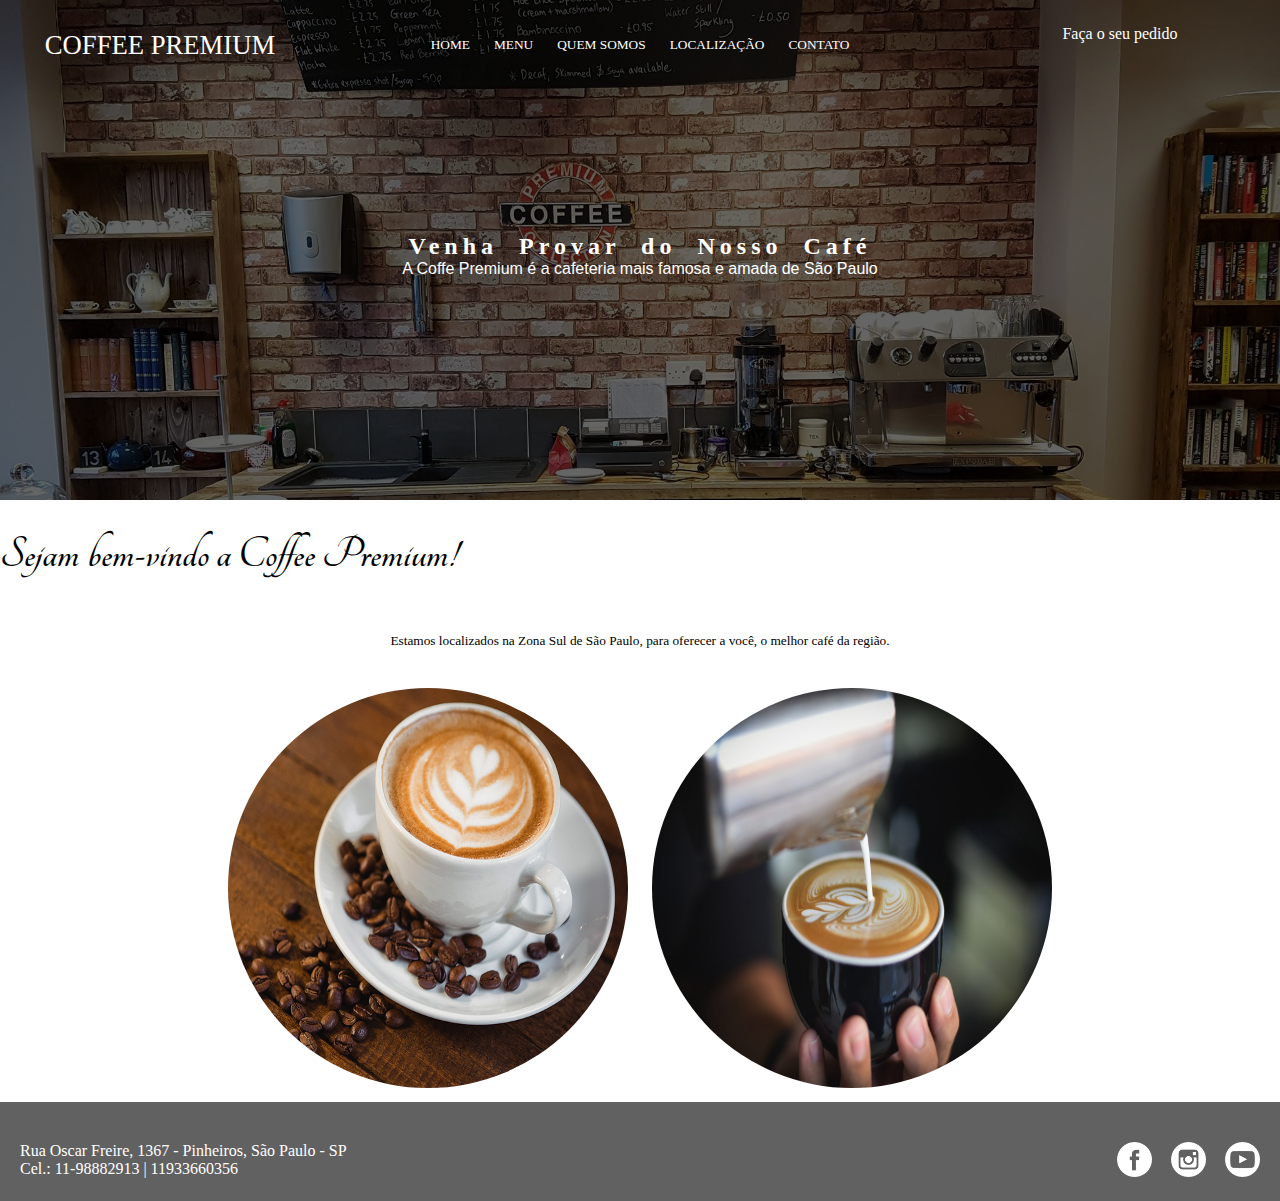
<file: index.html>
<!DOCTYPE html>
<html lang="pt-BR">
<head>
    <meta charset="UTF-8">
    <meta http-equiv="X-UA-Compatible" content="IE=edge">
    <meta name="viewport" content="width=device-width, initial-scale=1.0">
    <title>Coffee Premium</title>

    <link rel="stylesheet" href="css/styles.css">
    <link rel="preconnect" href="https://fonts.googleapis.com">
    <link rel="preconnect" href="https://fonts.gstatic.com" crossorigin>
    <link href="https://fonts.googleapis.com/css2?family=Cormorant+Garamond:wght@300;400&family=Inria+Serif:wght@300&family=Sevillana&family=Tangerine&display=swap" rel="stylesheet">


</head>
<body>
    <header>
        <div id="cabecalho">
            <a href="#" class="abrirmenu"onclick="abrir();">&equiv;</a>
            
         <div id="superior">

            <h1>Coffee Premium</h1>
            <nav>

                <a href="#"class="fecharmenu" onclick="fechar();">&times;</a>

                <ul>
                    <li><a href="index.html">Home</a></li>
                    <li><a href="menu.html">Menu</a></li>
                    <li><a href="quemsomos.html">Quem Somos</a></li>
                    <li><a href="localizacao.html">Localização</a></li>
                    <li><a href="contato.html">Contato</a></li>
                </ul>
            </nav>
            <div id="whatsapp">
                <a href="https://wa.me/5511933660456">Faça o seu pedido</a>
            </div>
        </div>
            <h2>Venha Provar do Nosso Café</h2>
            <p>A Coffe Premium é a cafeteria mais famosa e amada de São Paulo</p>
        </div>
    </header>


    <main>
        <h2>Sejam bem-vindo a Coffee Premium!</h2> <br>
        <p><span>Estamos localizados na Zona Sul de São Paulo, para oferecer a você, o melhor café da região.</span></p>
        

        <div id="imghome">
            <img src="img/cafe2.jpg" alt="Uma Chícara de Café">
            <img src="img/cafe7.jpeg" alt="Art Café">
        
        </div>

    </main>


    <footer>
        <div id="endereco">
            <p>Rua Oscar Freire, 1367 - Pinheiros, São Paulo - SP</p>
            <p>Cel.: 11-98882913 | 11933660356</p>
        </div>
        
        <div id="redes">
            <nav>
                <ul>
                    <li><a href="https://www.facebook.com" target="_blank"><img src="img/facebook.png" alt="facebook"></a></li>
                    <li><a href="https://www.instagram.com" target="_blank"><img src="img/instagram.png" alt="instagram"></a></li>
                    <li><a href="https://www.youtube.com" target="_blank"><img src="img/youtube.png" alt="twitter"></a></li>
                </ul>
            </nav>
        </div>

    </footer>

    <script>
        function abrir(){
            document.getElementsByTagName("nav")[0].style.left="0px";
        }

        function fechar(){
            document.getElementsByTagName("nav")[0].style.left="-210px";
        }
    </script>

</body>
</html>
</file>
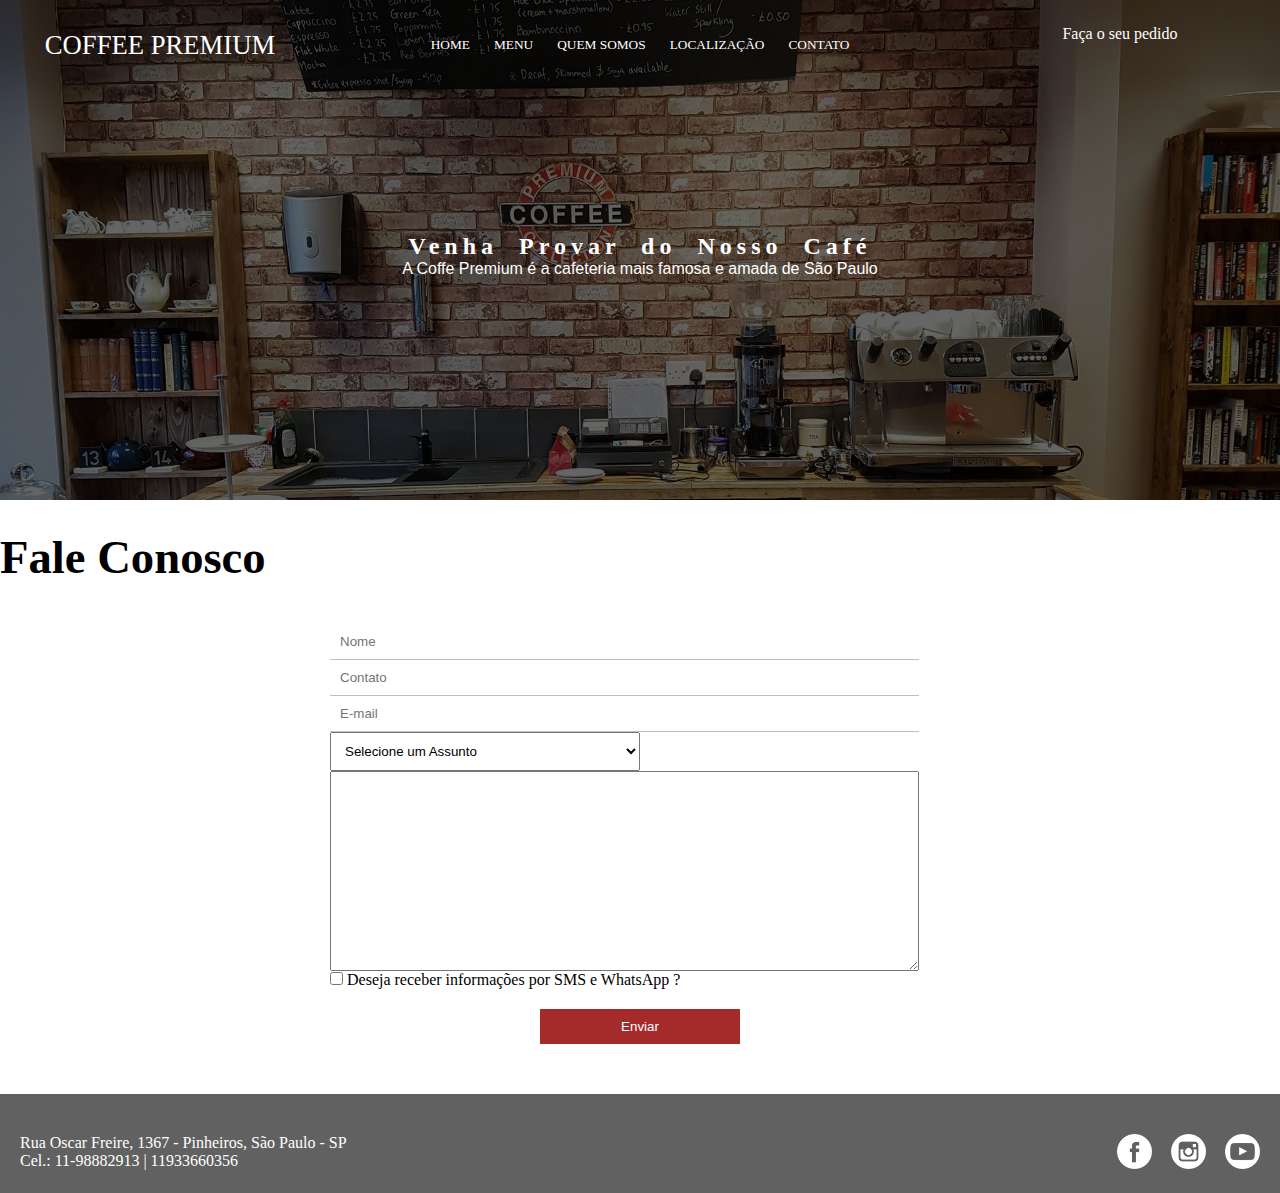
<file: contato.html>
<!DOCTYPE html>
<html lang="pt-BR">
<head>
    <meta charset="UTF-8">
    <meta http-equiv="X-UA-Compatible" content="IE=edge">
    <meta name="viewport" content="width=device-width, initial-scale=1.0">
    <title>Coffee Premium</title>
    <link rel="stylesheet" href="css/styles.css">
</head>
<body>
    <header>
        <div id="cabecalho">

         <div id="superior">

            <h1>Coffee Premium</h1>
            <nav>
                <ul>
                    <li><a href="index.html">Home</a></li>
                    <li><a href="menu.html">Menu</a></li>
                    <li><a href="quemsomos.html">Quem Somos</a></li>
                    <li><a href="localizacao.html">Localização</a></li>
                    <li><a href="contato.html">Contato</a></li>
                </ul>
            </nav>
            <div id="whatsapp">
                <a href="https://wa.me/5511933660456">Faça o seu pedido</a>
            </div>
        </div>
            <h2>Venha Provar do Nosso Café</h2>
            <p>A Coffe Premium é a cafeteria mais famosa e amada de São Paulo</p>
        </div>
    </header>

<!-- Formulário para Descrição do Contato -->
    <main>
        <h2>Fale Conosco</h2>
        <form>

            <input type="text" placeholder="Nome" required maxlength="50">
            <input type="tel" placeholder="Contato">
            <input type="email" placeholder="E-mail" required >
            <select>
                <option value="Selecione">Selecione um Assunto </option>
                <option value="Sugestão">Sugestões</option>
                <option value="Reclamação">Reclamações</option>
                <option value="Elogio">Elogios</option>
                <option value="Dúvida">Dúvidas</option>
                <option value="Solicitação">Solicitações</option>
            </select>
            <textarea></textarea>
            
            <span>
                <input type="checkbox"> Deseja receber informações por SMS e WhatsApp ?
                
            </span>

            <input type="submit" value="Enviar">



        </form>
    </main>
<!-- Fim Formulário -->

    <footer>
        <div id="endereco">
            <p>Rua Oscar Freire, 1367 - Pinheiros, São Paulo - SP</p>
            <p>Cel.: 11-98882913 | 11933660356</p>
        </div>
        
        <div id="redes">
            <nav>
                <ul>
                    <li><a href="https://www.facebook.com" target="_blank"><img src="img/facebook.png" alt="facebook"></a></li>
                    <li><a href="https://www.instagram.com" target="_blank"><img src="img/instagram.png" alt="instagram"></a></li>
                    <li><a href="https://www.youtube.com" target="_blank"><img src="img/youtube.png" alt="twitter"></a></li>
                </ul>
            </nav>
        </div>

    </footer>

</body>
</html>
</file>
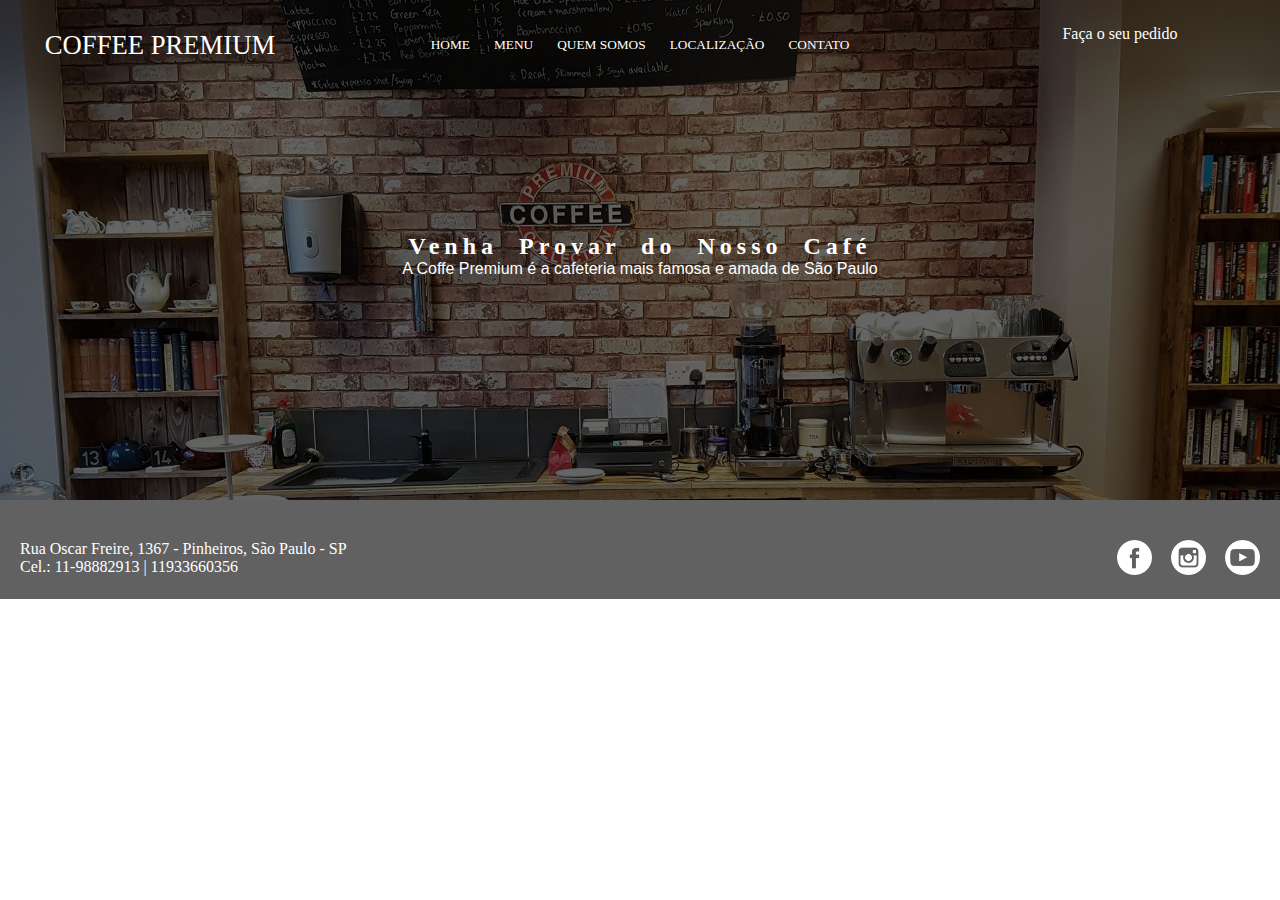
<file: layout.html>
<!DOCTYPE html>
<html lang="pt-BR">
<head>
    <meta charset="UTF-8">
    <meta http-equiv="X-UA-Compatible" content="IE=edge">
    <meta name="viewport" content="width=device-width, initial-scale=1.0">
    <title>Coffee Premium</title>
    <link rel="stylesheet" href="css/styles.css">
</head>
<body>
    <header>
        <div id="cabecalho">

         <div id="superior">

            <h1>Coffee Premium</h1>
            <nav>
                <ul>
                    <li><a href="index.html">Home</a></li>
                    <li><a href="menu.html">Menu</a></li>
                    <li><a href="quemsomos.html">Quem Somos</a></li>
                    <li><a href="localizacao.html">Localização</a></li>
                    <li><a href="contato.html">Contato</a></li>
                </ul>
            </nav>
            <div id="whatsapp">
                <a href="https://wa.me/5511933660456">Faça o seu pedido</a>
            </div>
        </div>
            <h2>Venha Provar do Nosso Café</h2>
            <p>A Coffe Premium é a cafeteria mais famosa e amada de São Paulo</p>
        </div>
    </header>


    <main></main>


    <footer>
        <div id="endereco">
            <p>Rua Oscar Freire, 1367 - Pinheiros, São Paulo - SP</p>
            <p>Cel.: 11-98882913 | 11933660356</p>
        </div>
        
        <div id="redes">
            <nav>
                <ul>
                    <li><a href="https://www.facebook.com" target="_blank"><img src="img/facebook.png" alt="facebook"></a></li>
                    <li><a href="https://www.instagram.com" target="_blank"><img src="img/instagram.png" alt="instagram"></a></li>
                    <li><a href="https://www.youtube.com" target="_blank"><img src="img/youtube.png" alt="twitter"></a></li>
                </ul>
            </nav>
        </div>

    </footer>

</body>
</html>
</file>
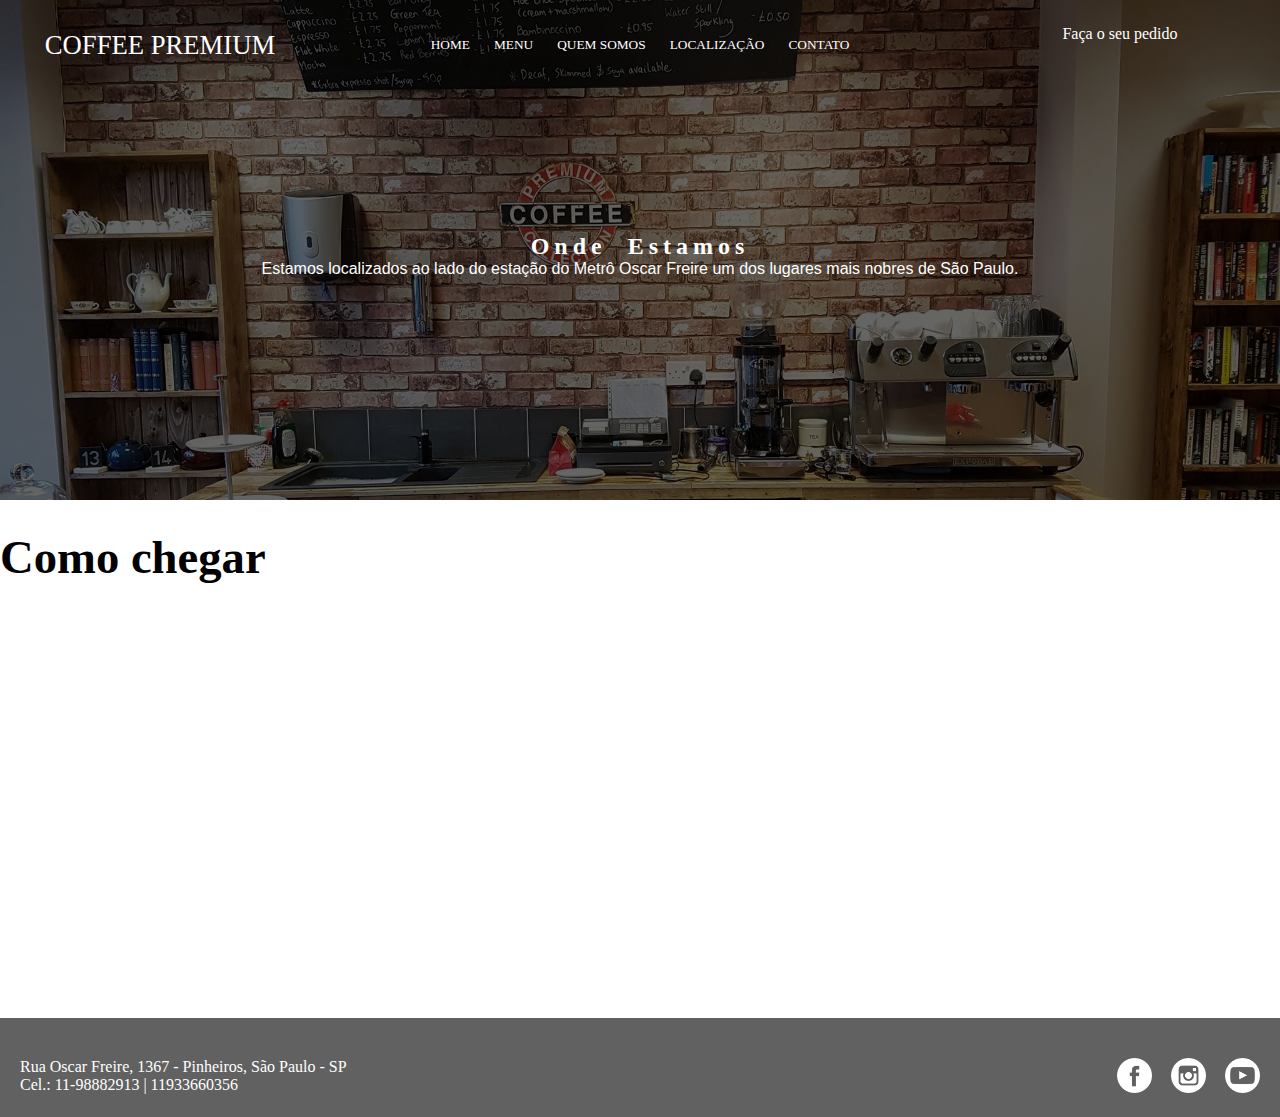
<file: localizacao.html>
<!DOCTYPE html>
<html lang="pt-BR">
<head>
    <meta charset="UTF-8">
    <meta http-equiv="X-UA-Compatible" content="IE=edge">
    <meta name="viewport" content="width=device-width, initial-scale=1.0">
    <title>Coffee Premium</title>
    <link rel="stylesheet" href="css/styles.css">
</head>
<body>
    <header>
        <div id="cabecalho">

         <div id="superior">

            <h1>Coffee Premium</h1>
            <nav>
                <ul>
                    <li><a href="index.html">Home</a></li>
                    <li><a href="menu.html">Menu</a></li>
                    <li><a href="quemsomos.html">Quem Somos</a></li>
                    <li><a href="localizacao.html">Localização</a></li>
                    <li><a href="contato.html">Contato</a></li>
                </ul>
            </nav>
            <div id="whatsapp">
                <a href="https://wa.me/5511933660456">Faça o seu pedido</a>
            </div>
        </div>
            <h2>Onde Estamos</h2>
            <p> Estamos localizados ao lado do estação do Metrô Oscar Freire um dos lugares mais nobres de São Paulo.</p>
        </div>
    </header>

<!-- Inclusão do Mapa do Google -->
    <main>

        <h2>Como chegar</h2>
        <div id="mapa">
            <iframe src="https://www.google.com/maps/embed?pb=!3m2!1spt-BR!2sbr!4v1678991734769!5m2!1spt-BR!2sbr!6m8!1m7!1s4S-A7oEOzY_OdmBuC9RG6Q!2m2!1d-23.55997915893618!2d-46.67228347452584!3f210.74759415628893!4f-1.4948137334851168!5f0.7820865974627469" width="0" height="0" style="border:0;" allowfullscreen="" loading="lazy" referrerpolicy="no-referrer-when-downgrade"></iframe>
        </div>

    </main>
<!-- Fim de Inclusão -->

    <footer>
        <div id="endereco">
            <p>Rua Oscar Freire, 1367 - Pinheiros, São Paulo - SP</p>
            <p>Cel.: 11-98882913 | 11933660356</p>
        </div>
        
        <div id="redes">
            <nav>
                <ul>
                    <li><a href="https://www.facebook.com" target="_blank"><img src="img/facebook.png" alt="facebook"></a></li>
                    <li><a href="https://www.instagram.com" target="_blank"><img src="img/instagram.png" alt="instagram"></a></li>
                    <li><a href="https://www.youtube.com" target="_blank"><img src="img/youtube.png" alt="twitter"></a></li>
                </ul>
            </nav>
        </div>

    </footer>

</body>
</html>
</file>
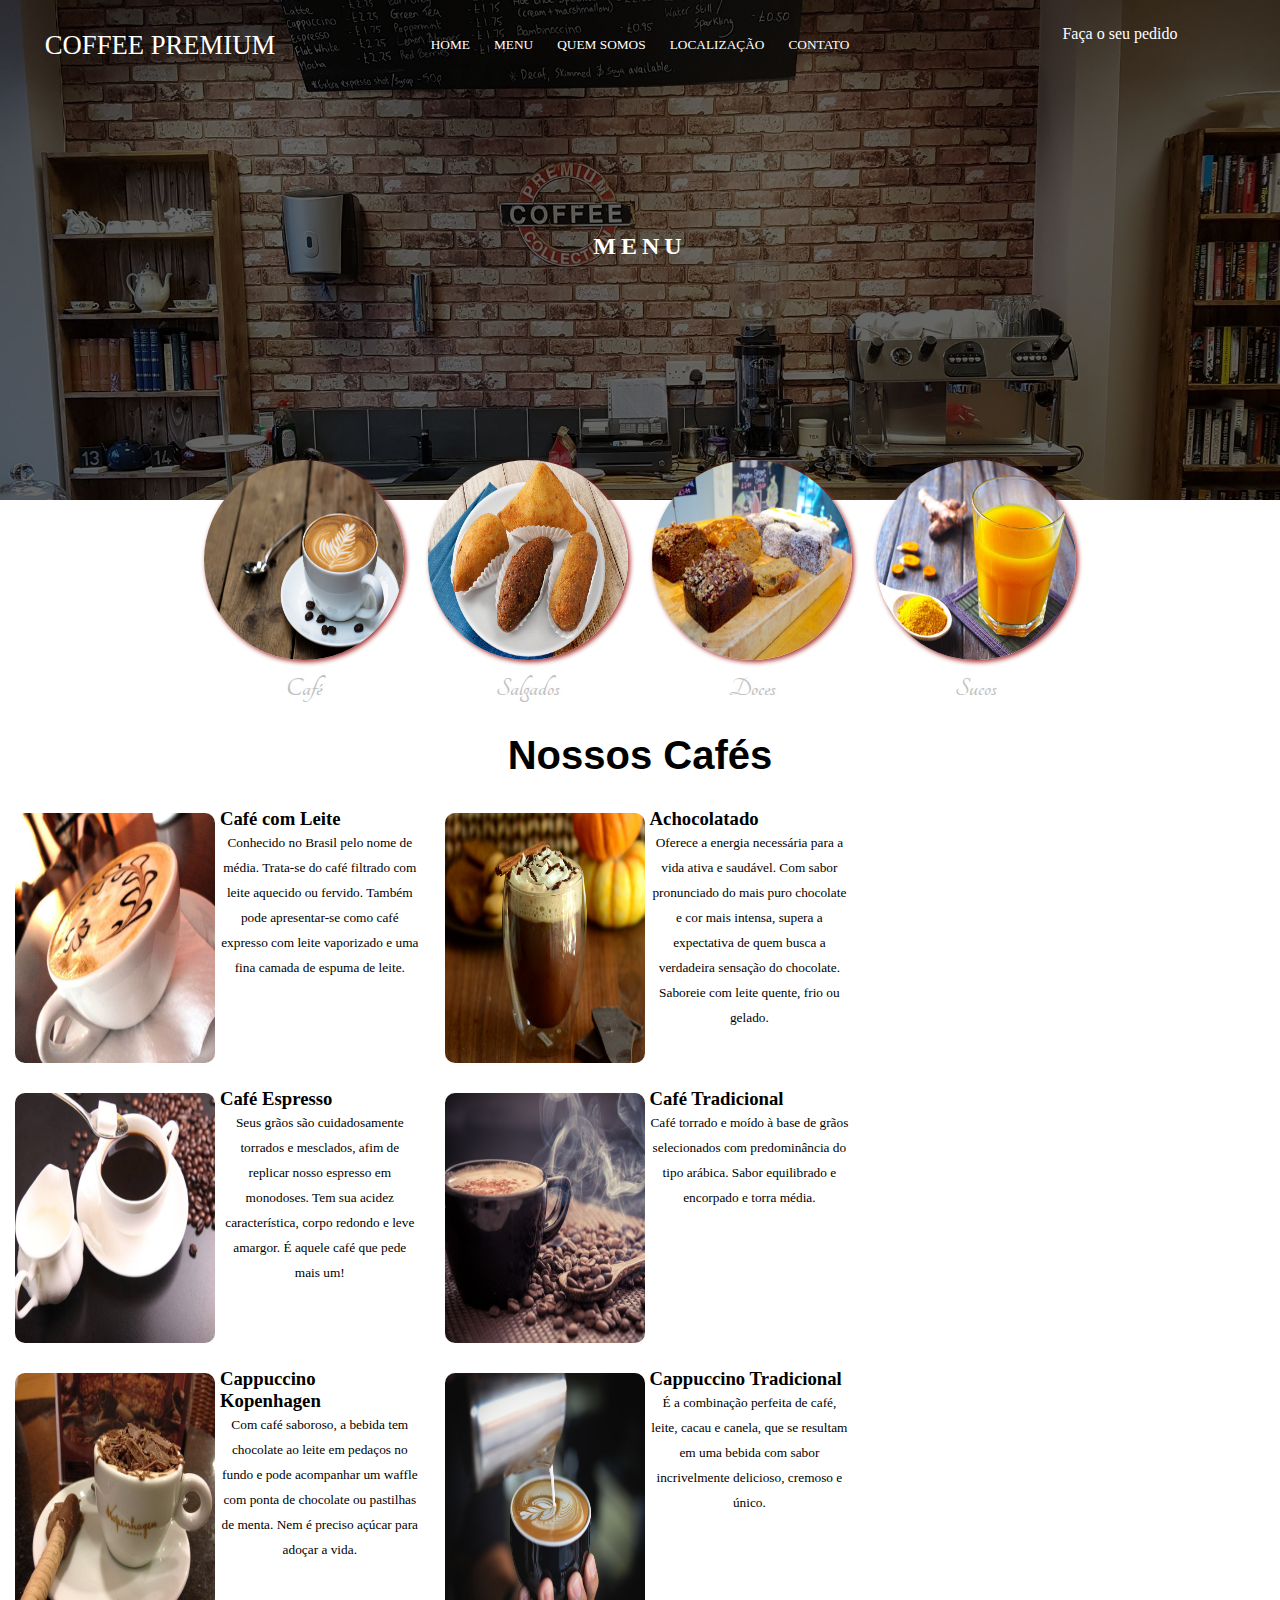
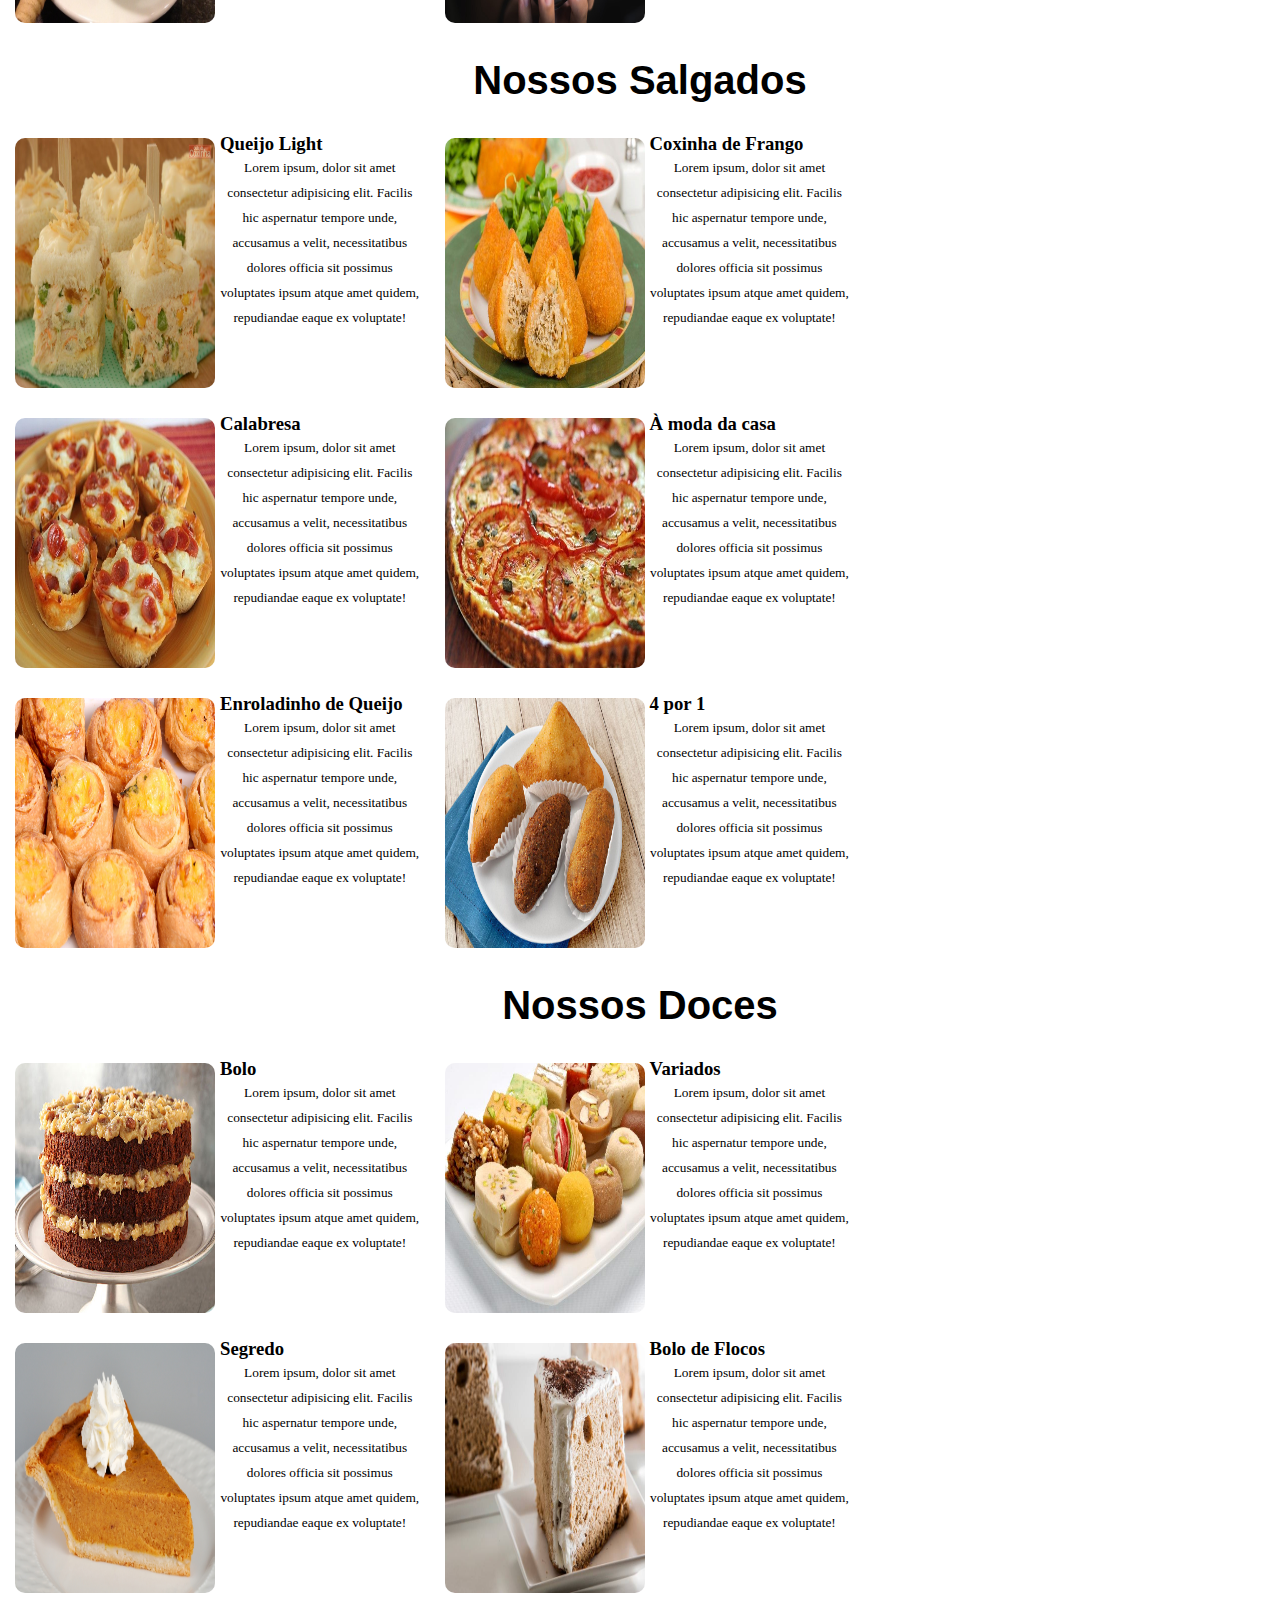
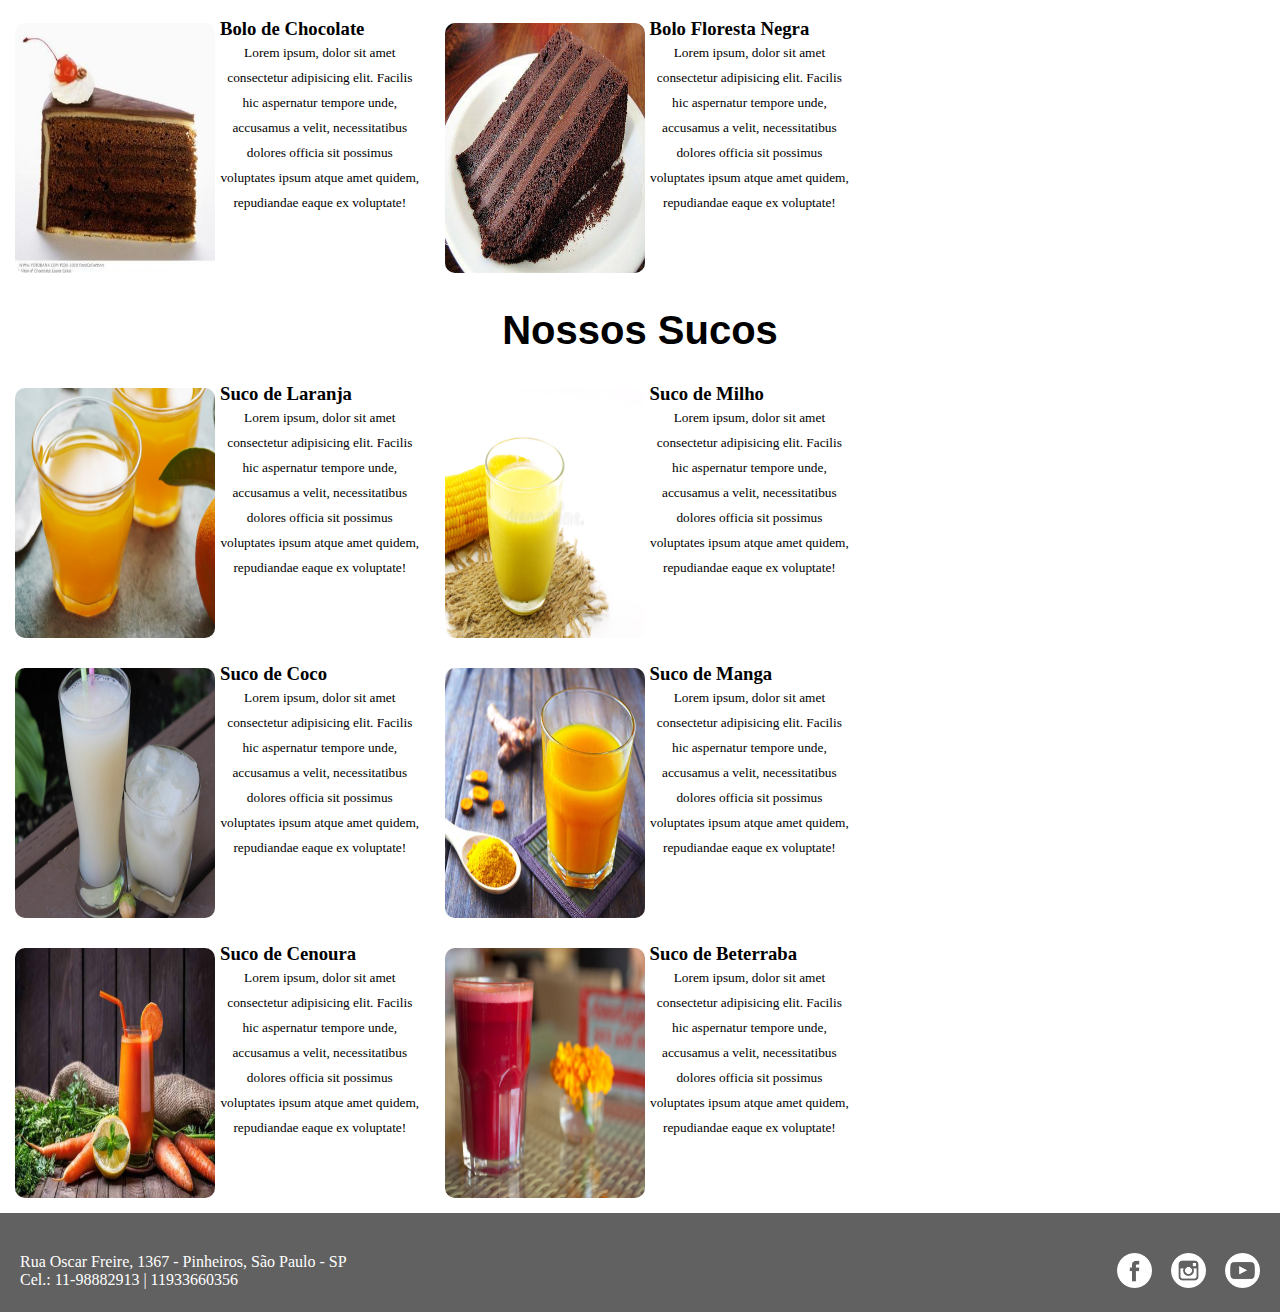
<file: menu.html>
<!DOCTYPE html>
<html lang="pt-BR">
<head>
    <meta charset="UTF-8">
    <meta http-equiv="X-UA-Compatible" content="IE=edge">
    <meta name="viewport" content="width=device-width, initial-scale=1.0">
    <title>Coffee Premium</title>
    <link rel="stylesheet" href="css/styles.css">

        <style>
        #cabecalho h2{
            padding-top: 300px;
        }
        </style>

<link rel="stylesheet" href="css/styles.css">
<link rel="preconnect" href="https://fonts.googleapis.com">
<link rel="preconnect" href="https://fonts.gstatic.com" crossorigin>
<link href="https://fonts.googleapis.com/css2?family=Cormorant+Garamond:wght@300;400&family=Inria+Serif:wght@300&family=Sevillana&family=Tangerine&display=swap" rel="stylesheet">

</head>
<body>
    <header>
        <div id="cabecalho">

         <div id="superior">

            <h1>Coffee Premium</h1>
            <nav>
                <ul>
                    <li><a href="index.html">Home</a></li>
                    <li><a href="menu.html">Menu</a></li>
                    <li><a href="quemsomos.html">Quem Somos</a></li>
                    <li><a href="localizacao.html">Localização</a></li>
                    <li><a href="contato.html">Contato</a></li>
                </ul>
            </nav>
            <div id="whatsapp">
                <a href="https://wa.me/5511933660456">Faça o seu pedido</a>
            </div>
        </div>
            <h2>MENU</h2>
            
            
        </div>
    </header>


    <main>
        <!-- ==============Inicio das categorias =================== -->

        <div id="categoria">

            <div id="cafe">
                <img src="img/cafe1.jpg" alt="Categoria Café">
                <a href="#coffee">
                    <h3>Café</h3>
                </a>

            </div>


            <div id="salgado">
                <img src="img/salgado10.jpg" alt="Categoria Salgados">
                <a href="#sal">
                    <h3>Salgados</h3>
                </a>
            </div>


            <div id="doces">
                <img src="img/bolos1.jpg" alt="Categoria Doces">
                <a href="#doc">
                    <h3>Doces</h3>
                </a>        
            </div>

            <div id="sucos">
                <img src="img/suco7.jpg" alt="Categoria Sucos">
                <a href="#suc">
                    <h3>Sucos</h3>
                </a>
            </div>
        
            

        </div>
        <!-- ==============Fim das categorias =================== -->

        <!-- INICIO DAS SEÇÕES DO CAFÉ -->

            <h4 id="coffee">Nossos Cafés</h4>
            <section>
                <div id="item1">
                    <img src="img/cafe7.jpg" alt="Café com Leite">
                    <div>
                        <h3>Café com Leite</h3>
                        <p>Conhecido no Brasil pelo nome de média. Trata-se do café filtrado com leite aquecido ou fervido. Também pode apresentar-se como café expresso com leite vaporizado e uma fina camada de espuma de leite.</p>
                    </div>
                </div>

                <!-- item1 -->

                <div id="item2">
                    <img src="img/bebida2.jpg" alt="Achocolatado">
                    <div>
                        <h3>Achocolatado</h3>
                        <p>Oferece a energia necessária para a vida ativa e saudável. Com sabor pronunciado do mais puro chocolate e cor mais intensa, supera a expectativa de quem busca a verdadeira sensação do chocolate. Saboreie com leite quente, frio ou gelado.</p>
                    </div>
                </div>

                <!-- item2 -->

                <div id="item3">
                    <img src="img/cafe4.jpg" alt="Café Espresso">
                    <div>
                        <h3>Café Espresso</h3>
                        <p>Seus grãos são cuidadosamente torrados e mesclados, afim de replicar nosso espresso em monodoses. Tem sua acidez característica, corpo redondo e leve amargor. É aquele café que pede mais um!</p>
                    </div>
                </div>

                <!-- item3 -->

                <div id="item4">
                    <img src="img/cafe5.jpg" alt="Café Moído">
                    <div>
                        <h3>Café Tradicional</h3>
                        <p>Café torrado e moído à base de grãos selecionados com predominância do tipo arábica. Sabor equilibrado e encorpado e torra média.</p>
                    </div>
                </div>

                <!-- item4 -->

                <div id="item5">
                    <img src="img/cafe6.jpg" alt="Cappuccino Kopenhagen">
                    <div>
                        <h3>Cappuccino Kopenhagen</h3>
                        <p>Com café saboroso, a bebida tem chocolate ao leite em pedaços no fundo e pode acompanhar um waffle com ponta de chocolate ou pastilhas de menta. Nem é preciso açúcar para adoçar a vida.</p>
                    </div>
                </div>

                <!-- item5 -->

                <div id="item6">
                    <img src="img/cafe7.jpeg" alt="Cappuccino Tradicional">
                    <div>
                        <h3>Cappuccino Tradicional</h3>
                        <p>É a combinação perfeita de café, leite, cacau e canela, que se resultam em uma bebida com sabor incrivelmente delicioso, cremoso e único.</p>
                    </div>
                </div>
                <!-- item6 -->
                                

            </section>

        <!-- FIM DAS SEÇÕES DO CAFÉ -->


        <!-- INICIO DAS SEÇÕES DOS SALGADOS -->

        <h4 id="sal">Nossos Salgados</h4>
        <section>
            <div id="item1">
                <img src="img/salgado6.jpg" alt="Queijo Light">
                <div>
                    <h3>Queijo Light</h3>
                    <p>Lorem ipsum, dolor sit amet consectetur adipisicing elit. Facilis hic aspernatur tempore unde, accusamus a velit, necessitatibus dolores officia sit possimus voluptates ipsum atque amet quidem, repudiandae eaque ex voluptate!</p>
                </div>
            </div>

            <!-- item1 -->

            <div id="item2">
                <img src="img/salgado3.jpg" alt="Coxinha de Frango">
                <div>
                    <h3>Coxinha de Frango</h3>
                    <p>Lorem ipsum, dolor sit amet consectetur adipisicing elit. Facilis hic aspernatur tempore unde, accusamus a velit, necessitatibus dolores officia sit possimus voluptates ipsum atque amet quidem, repudiandae eaque ex voluptate!</p>
                </div>
            </div>

            <!-- item2 -->

            <div id="item3">
                <img src="img/salgado4.jpg" alt="Calabresa">
                <div>
                    <h3>Calabresa</h3>
                    <p>Lorem ipsum, dolor sit amet consectetur adipisicing elit. Facilis hic aspernatur tempore unde, accusamus a velit, necessitatibus dolores officia sit possimus voluptates ipsum atque amet quidem, repudiandae eaque ex voluptate!</p>
                </div>
            </div>

            <!-- item3 -->

            <div id="item4">
                <img src="img/salgado5.jpg" alt="À moda da casa">
                <div>
                    <h3>À moda da casa</h3>
                    <p>Lorem ipsum, dolor sit amet consectetur adipisicing elit. Facilis hic aspernatur tempore unde, accusamus a velit, necessitatibus dolores officia sit possimus voluptates ipsum atque amet quidem, repudiandae eaque ex voluptate!</p>
                </div>
            </div>

            <!-- item4 -->

            <div id="item5">
                <img src="img/salgado9.jpeg" alt="Enroladinho de Queijo">
                <div>
                    <h3>Enroladinho de Queijo</h3>
                    <p>Lorem ipsum, dolor sit amet consectetur adipisicing elit. Facilis hic aspernatur tempore unde, accusamus a velit, necessitatibus dolores officia sit possimus voluptates ipsum atque amet quidem, repudiandae eaque ex voluptate!</p>
                </div>
            </div>

            <!-- item5 -->

            <div id="item6">
                <img src="img/salgado10.jpg" alt="4 por 1">
                <div>
                    <h3>4 por 1</h3>
                    <p>Lorem ipsum, dolor sit amet consectetur adipisicing elit. Facilis hic aspernatur tempore unde, accusamus a velit, necessitatibus dolores officia sit possimus voluptates ipsum atque amet quidem, repudiandae eaque ex voluptate!</p>
                </div>
            </div>
            <!-- item6 -->
                            

        </section>

    <!-- FIM DAS SEÇÕES DOS SALGADOS -->

    <!-- INICIO DAS SEÇÕES DOS DOCES -->

    <h4 id="doc">Nossos Doces</h4>
    <section>
        <div id="item1">
            <img src="img/doce1.jpg" alt="Bolo">
            <div>
                <h3>Bolo</h3>
                <p>Lorem ipsum, dolor sit amet consectetur adipisicing elit. Facilis hic aspernatur tempore unde, accusamus a velit, necessitatibus dolores officia sit possimus voluptates ipsum atque amet quidem, repudiandae eaque ex voluptate!</p>
            </div>
        </div>

        <!-- item1 -->

        <div id="item2">
            <img src="img/doce2.jpg" alt="Variados">
            <div>
                <h3>Variados</h3>
                <p>Lorem ipsum, dolor sit amet consectetur adipisicing elit. Facilis hic aspernatur tempore unde, accusamus a velit, necessitatibus dolores officia sit possimus voluptates ipsum atque amet quidem, repudiandae eaque ex voluptate!</p>
            </div>
        </div>

        <!-- item2 -->

        <div id="item3">
            <img src="img/doce4.jpg" alt="Segredo">
            <div>
                <h3>Segredo</h3>
                <p>Lorem ipsum, dolor sit amet consectetur adipisicing elit. Facilis hic aspernatur tempore unde, accusamus a velit, necessitatibus dolores officia sit possimus voluptates ipsum atque amet quidem, repudiandae eaque ex voluptate!</p>
            </div>
        </div>

        <!-- item3 -->

        <div id="item4">
            <img src="img/doce6.jpg" alt="Bolo de Flocos">
            <div>
                <h3>Bolo de Flocos</h3>
                <p>Lorem ipsum, dolor sit amet consectetur adipisicing elit. Facilis hic aspernatur tempore unde, accusamus a velit, necessitatibus dolores officia sit possimus voluptates ipsum atque amet quidem, repudiandae eaque ex voluptate!</p>
            </div>
        </div>

        <!-- item4 -->

        <div id="item5">
            <img src="img/bolo13.jpeg" alt="Bolo de Chocolate">
            <div>
                <h3>Bolo de Chocolate</h3>
                <p>Lorem ipsum, dolor sit amet consectetur adipisicing elit. Facilis hic aspernatur tempore unde, accusamus a velit, necessitatibus dolores officia sit possimus voluptates ipsum atque amet quidem, repudiandae eaque ex voluptate!</p>
            </div>
        </div>

        <!-- item5 -->

        <div id="item6">
            <img src="img/bolo7.png" alt="Bolo Floresta Negra">
            <div>
                <h3>Bolo Floresta Negra</h3>
                <p>Lorem ipsum, dolor sit amet consectetur adipisicing elit. Facilis hic aspernatur tempore unde, accusamus a velit, necessitatibus dolores officia sit possimus voluptates ipsum atque amet quidem, repudiandae eaque ex voluptate!</p>
            </div>
        </div>
        <!-- item6 -->
                        

    </section>

<!-- FIM DAS SEÇÕES DOS DOCES -->

 <!-- INICIO DAS SEÇÕES DOS SUCOS -->

 <h4 id="suc">Nossos Sucos</h4>
 <section>
     <div id="item1">
         <img src="img/suco1.jpg" alt="Suco de Laranja">
         <div>
             <h3>Suco de Laranja</h3>
             <p>Lorem ipsum, dolor sit amet consectetur adipisicing elit. Facilis hic aspernatur tempore unde, accusamus a velit, necessitatibus dolores officia sit possimus voluptates ipsum atque amet quidem, repudiandae eaque ex voluptate!</p>
         </div>
     </div>

     <!-- item1 -->

     <div id="item2">
         <img src="img/suco2.jpg" alt="Suco de Milho">
         <div>
             <h3>Suco de Milho</h3>
             <p>Lorem ipsum, dolor sit amet consectetur adipisicing elit. Facilis hic aspernatur tempore unde, accusamus a velit, necessitatibus dolores officia sit possimus voluptates ipsum atque amet quidem, repudiandae eaque ex voluptate!</p>
         </div>
     </div>

     <!-- item2 -->

     <div id="item3">
         <img src="img/suco8.jpg" alt="Suco de Coco">
         <div>
             <h3>Suco de Coco</h3>
             <p>Lorem ipsum, dolor sit amet consectetur adipisicing elit. Facilis hic aspernatur tempore unde, accusamus a velit, necessitatibus dolores officia sit possimus voluptates ipsum atque amet quidem, repudiandae eaque ex voluptate!</p>
         </div>
     </div>

     <!-- item3 -->

     <div id="item4">
         <img src="img/suco7.jpg" alt="Suco de Manga">
         <div>
             <h3>Suco de Manga</h3>
             <p>Lorem ipsum, dolor sit amet consectetur adipisicing elit. Facilis hic aspernatur tempore unde, accusamus a velit, necessitatibus dolores officia sit possimus voluptates ipsum atque amet quidem, repudiandae eaque ex voluptate!</p>
         </div>
     </div>

     <!-- item4 -->

     <div id="item5">
         <img src="img/suco5.jpg" alt="Suco de Cenoura">
         <div>
             <h3>Suco de Cenoura</h3>
             <p>Lorem ipsum, dolor sit amet consectetur adipisicing elit. Facilis hic aspernatur tempore unde, accusamus a velit, necessitatibus dolores officia sit possimus voluptates ipsum atque amet quidem, repudiandae eaque ex voluptate!</p>
         </div>
     </div>

     <!-- item5 -->

     <div id="item6">
         <img src="img/suco6.jpg" alt="Suco de Beterraba">
         <div>
             <h3>Suco de Beterraba</h3>
             <p>Lorem ipsum, dolor sit amet consectetur adipisicing elit. Facilis hic aspernatur tempore unde, accusamus a velit, necessitatibus dolores officia sit possimus voluptates ipsum atque amet quidem, repudiandae eaque ex voluptate!</p>
         </div>
     </div>
     <!-- item6 -->
                     

 </section>

<!-- FIM DAS SEÇÕES DOS SUCOS -->


    </main>


    <footer>
        <div id="endereco">
            <p>Rua Oscar Freire, 1367 - Pinheiros, São Paulo - SP</p>
            <p>Cel.: 11-98882913 | 11933660356</p>
        </div>
        
        <div id="redes">
            <nav>
                <ul>
                    <li><a href="https://www.facebook.com" target="_blank"><img src="img/facebook.png" alt="facebook"></a></li>
                    <li><a href="https://www.instagram.com" target="_blank"><img src="img/instagram.png" alt="instagram"></a></li>
                    <li><a href="https://www.youtube.com" target="_blank"><img src="img/youtube.png" alt="twitter"></a></li>
                </ul>
            </nav>
        </div>

    </footer>

</body>
</html>
</file>
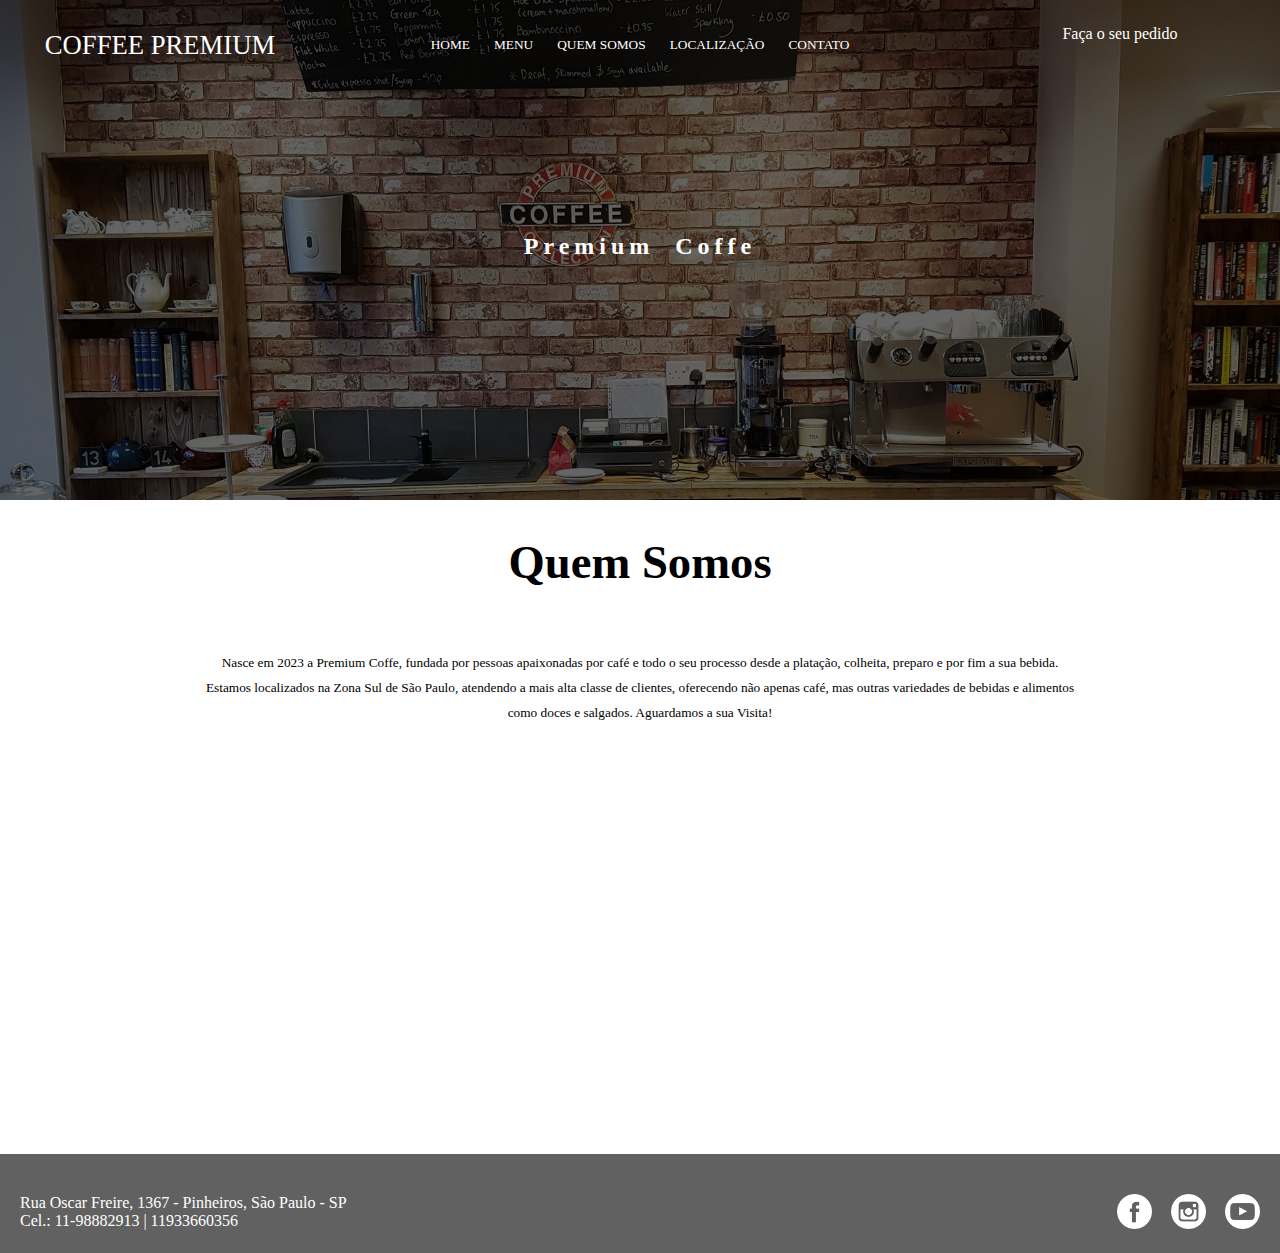
<file: quemsomos.html>
<!DOCTYPE html>
<html lang="pt-BR">
<head>
    <meta charset="UTF-8">
    <meta http-equiv="X-UA-Compatible" content="IE=edge">
    <meta name="viewport" content="width=device-width, initial-scale=1.0">
    <title>Coffee Premium</title>
    <link rel="stylesheet" href="css/styles.css">
    <!-- Alteração da Letra Quem somos -->
    <style>
     
    </style>

    <!-- Fim do Ajuste Letra quem somos -->
</head>
<body>
    <header>
        <div id="cabecalho">

         <div id="superior">

            <h1>Coffee Premium</h1>
            <nav>
                <ul>
                    <li><a href="index.html">Home</a></li>
                    <li><a href="menu.html">Menu</a></li>
                    <li><a href="quemsomos.html">Quem Somos</a></li>
                    <li><a href="localizacao.html">Localização</a></li>
                    <li><a href="contato.html">Contato</a></li>
                </ul>
            </nav>
            <div id="whatsapp">
                <a href="https://wa.me/5511933660456">Faça o seu pedido</a>
            </div>
        </div>
            <h2>Premium Coffe</h2>
            
        </div>
    </header>


    <main>

        <h2 id="quemsomos">Quem Somos</h2>
        <p><span>Nasce em 2023 a Premium Coffe, fundada por pessoas apaixonadas por café e todo o seu processo desde a platação, colheita, preparo e por fim a sua bebida. Estamos localizados na Zona Sul de São Paulo, atendendo a mais alta classe de clientes, oferecendo não apenas café, mas outras variedades de bebidas e alimentos como doces e salgados. Aguardamos a sua Visita!</span>
            <!-- <div id="imgquemsomos">
                <img src="img/clientes5.jpeg" alt="Serviços">
                <img src="img/clientes4.png" alt="Clientes">
            
            </div> -->

                <div id="video">
                    <iframe src="https://www.youtube.com/embed/mN6kwGSrqGw" title="YouTube video player" frameborder="0" allow="accelerometer; autoplay; clipboard-write; encrypted-media; gyroscope; picture-in-picture; web-share" allowfullscreen></iframe>
                </div>

    </main>

    <footer>
        <div id="endereco">
            <p>Rua Oscar Freire, 1367 - Pinheiros, São Paulo - SP</p>
            <p>Cel.: 11-98882913 | 11933660356</p>
        </div>
        
        <div id="redes">
            <nav>
                <ul>
                    <li><a href="https://www.facebook.com" target="_blank"><img src="img/facebook.png" alt="facebook"></a></li>
                    <li><a href="https://www.instagram.com" target="_blank"><img src="img/instagram.png" alt="instagram"></a></li>
                    <li><a href="https://www.youtube.com" target="_blank"><img src="img/youtube.png" alt="twitter"></a></li>
                </ul>
            </nav>
        </div>

    </footer>

</body>
</html>
</file>
<file: css/styles.css>
/*
* Prefixed by https://autoprefixer.github.io
* PostCSS: v8.4.14,
* Autoprefixer: v10.4.7
* Browsers: last 4 version
*/

/* fontes do google: font-family: 'Cormorant Garamond', serif;
font-family: 'Inria Serif', serif;
font-family: 'Sevillana', cursive;
font-family: 'Tangerine', cursive; */

/* 
Remover as margens internas e externas de todos os elementos(tags) html.
vamos usar o comando margin(externa) com valor 0 e o comando padding(interna) 
com o valor 0.
Utilizaremos o comando box-sizing com o valor border-box. Isso permite que 
as margens internas aplicadas ao elementos html não interfiram no tamanho 
da caixa em este elemento está.
*/
 
html{
   scroll-behavior: smooth;
}

*{
margin: 0;
padding:0;
-webkit-box-sizing: border-box;
        box-sizing: border-box;
}

.abrirmenu{
    text-decoration: none;
    background-color: black;
    padding: 10px;
    color: white;
    font-size: 20pt;
    border: 1px solid silver;
    display: none;
}

.fecharmenu{
    text-decoration: none;
    color: white;
    font-size: 20pt;
    padding: 5px;
    border-radius: 50%;
    background-color: red;
    display: none;
}


header{
/* Vamos aumentar a altura do header para 500px */
height: 500px;
/* usamos o comando background-image para 
adicionar uma imagem de fundo ao header.
Utilizamos o comando ../ para voltar um nível
 anterior e assim conseguir acessar a pasta 
 img que está fora da pasta css*/
background-image:url("../img/cafeteria.jpg");

/* ajustar o tamanho da foto para 100% de largura */
background-size: 100%;

/*  
Para realizar o deslocamento da imagem de fundo
utilizaremos comando background-position. Assim
você pode descolocar para cima ou para baixo no
eixo y e para direita ou esquerda no eixo x
*/
/* Este elemento faz  imagem subir na reponsividade */
background-position: 0 -100px;
}

#cabecalho{
/* 
Aplicar uma cor de fundo preto com um 
efeito de transparência. O comando será
background-color com o valor rgba, onde "a"
do comando rgb é o efeito de transparência 
que varia entre 0 e 1, onde 0(zero) é 
totalmente transparente e 1 totalmente visível
 */
 background-color:rgba(0,0,0,0.6);
 height:500px;
 color:#fff;
}


#superior{
/*
O comando display permite dispor os elementos de algumas maneiras, uma deles
flex(flexivel). Isso permite que o conteudo deste elemento fique flexivel.
*/
display: -webkit-box;
display: -ms-flexbox;
display: flex;
/*
Para este exemplo foi aplicado uma estrutura flexivel em linha. Portanto o
comando flex-direction recebeu o valor row(linha)
*/
-webkit-box-orient: horizontal;
-webkit-box-direction: normal;
    -ms-flex-direction: row;
        flex-direction: row;
/*
O comando flex-wrap realiza uma quebra de linha
*/
-ms-flex-wrap: wrap;
    flex-wrap: wrap;

}

h1{
-webkit-box-flex:1;
    -ms-flex:1;
        flex:1;

text-align: center;/*alinhar o título ao centro*/
padding-top:30px;/* baixar o título em 30px*/
font-family: "cursive";
font-size:20pt;
font-weight: lighter;
text-transform: uppercase;

}
#superior nav{
-webkit-box-flex:2;
    -ms-flex:2;
        flex:2;

text-align: center;
padding-top: 25px ;
}

/*
Vamos retirar o marcador da lista ul. Esta lista está na parte
superior da página, dentro do id superior. O caminho que iremos 
fazer será: #superior nav ul
*/
#superior nav ul{
/*Usaremos o comando list-style como none(nenhum) para
retirar o marcador*/
list-style: none;
}
/*
Para dispor(display) os itens do menu em linha, utilizaremos o 
comando disply com o valor inline-block
*/
#superior nav ul li{
display: inline-block;
padding: 10px 10px;
-webkit-transition: ease 0.5s;
-o-transition: ease 0.5s;
transition: ease 0.5s;
}

/*
Foi aplicado ao item li um atributo hover, que é atividado 
quando o usuário passa o ponteiro do mouse sobre o item li. Aplicamos 
um efeito de cor de fundo, isso permite que ao passar o mouse sobre
o link o fundo fique com uma cor diferente.
*/
#superior nav ul li:hover{
background-color: magenta;
/* transform: scale(1.5); */
}



#whatsapp{
-webkit-box-flex:1;
    -ms-flex:1;
        flex:1;
text-align: center;
padding-top: 25px;
}


#superior nav ul li a{
text-decoration: none;
color:#fff;
font-family: "cursive";
font-size:10pt;
/*
O comando text-transform muda o formato da letra(caracter) o torando
maiúsculo, minúsculo ou a primeira letra da palavra maiúscula.
Tudo maiúsculo -> text-transform: uppercase
Tudo minúsculo -> text-transform: lowercase
Primeira letra maiúscula -> text-transform: capitalize
*/
text-transform: uppercase;

}

#superior #whatsapp a{
color:#fff;
text-decoration:none;
font-family: "cursive";

}

#cabecalho h2{
text-align: center;
padding-top:170px;
font-family: "cursive";
/*
Vamos aplicar um espaçamento entre as letras. O comando 
é letter-spacing, você pode aplicar valores positivos ou negativos.
Sendo, positivo as letras se espalham e negativo as letra se juntam
*/
letter-spacing: 5px;
word-spacing: 10px;
}


#cabecalho p{
width: 70%;
margin: 0 auto;
text-align: center;
font-family: Arial, Helvetica, sans-serif;
font-size: 12pt;
}

#cabecalho p:hover{
color:magenta;
}

/* ===== Estilos do footer ======*/

footer{
background-color: #616161;
/*Vamos deixar  o conteudo do ooter flexível como o comando display ( dispor|exibir) com valor flex e aplicar a direção com row (linha) para comando flex-dirtection*/
display: -webkit-box;
display: -ms-flexbox;
display: flex;
-webkit-box-orient: horizontal;
-webkit-box-direction: normal;
    -ms-flex-direction: row;
        flex-direction: row;
padding: 20px;
/* height: 150px */
padding-top: 40px;
padding-bottom: 20px;

}

footer #endereco{
-webkit-box-flex:1;
    -ms-flex:1;
        flex:1;
color:#fff;
font-family: cursive;
font-size: 12pt;
/* text-align: rigth; */
}

footer #redes{
-webkit-box-flex:1;
    -ms-flex:1;
        flex:1;
}

footer #redes nav{
text-align: right;
}

footer #redes nav ul{
/*Para retirar o marcador, usaremos o comando list-style com o valor none*/
list-style:none;
}
/*Para dispor os itens de link das redes usaremos o comando display com o valor inline-block*/
footer #redes nav ul li{
display: inline-block;
margin-left: 15px;
}
footer #redes nav ul li a img{
width: 35px;
height: 35px;
}

/* ======Estilos para a página home====== */
main h2{
font-family: Tangerine;
text-align: justify;
font-size: 35pt;
margin-bottom: 30px;
margin-top: 30px;


}
/* Alinhamento do texto apresentação incial no home no index e texto inserido do google fonts*/
main p{
margin: 0px 200px;
text-align: center;
line-height:25px;
font-family: cursive;
margin-bottom: 25px;
font-size: 10pt;

}

main #imghome{
text-align: center;
}

main #imghome img{
width: 400px;
height: 400px;
/* Vamos arredondar os cantos da imagem com comando border-radius. O valor, você aplica em pixel ou percentual. */
border-radius: 50%;
margin: 10px;
/* Para deixar as imagens opacas e transparentes pode se usar o comando opacity com o valor variandoentre 0 e 1. Onde 0 zero totalmente transparente e 1 totalmente visível. */
/* Vamos aplicar o efeito de animação com comando transition com meio segundo. */
-webkit-transition: ease 0.5s;
-o-transition: ease 0.5s;
transition: ease 0.5s;
}
main #imghome img:hover{
opacity: 1;
/* Ao passar o ponteiro do mause sobre a imagem aplicada a sombra com as seguintes configurações: para o primeiro valor será zero 0, esta posição representa X horizontal, a segunda posição será Zero 0 que representa o Y vertical, a terceira posição é o efeito de enevoado que será 20 vinte e por último a cor da sombra; */
-webkit-box-shadow: 0px 0px 20px brown;
        box-shadow: 0px 0px 20px brown;
}

main #categoria{
width: 70%;
margin-top: -40px;
margin-left: auto;
margin-right: auto;
display: -webkit-box;
display: -ms-flexbox;
display: flex;
-webkit-box-orient: horizontal;
-webkit-box-direction: normal;
    -ms-flex-direction: row;
        flex-direction: row;
}

main #categoria img{
width: 200px;
height: 200px;
border-radius: 50%;
-webkit-box-shadow: 2px 2px 5px brown;
        box-shadow: 2px 2px 5px brown;

}

main #categoria div{
text-align: center;
-webkit-box-flex:1;
    -ms-flex:1;
        flex:1;
}

main #categoria div h3{
font-family: "Tangerine";
margin: 10px;
font-size: 20pt;
text-shadow: 2px -2px 5px whitesmoke;
}

main section{
display: -webkit-box;
display: -ms-flexbox;
display: flex;
-webkit-box-orient: horizontal;
-webkit-box-direction: normal;
    -ms-flex-direction: row;
        flex-direction: row;
-ms-flex-wrap: wrap;
    flex-wrap: wrap;
}
main #item1, #item2, #item3, #item4,#item5,#item6{
display:-webkit-box;
display:-ms-flexbox;
display:flex;
-webkit-box-orient: horizontal;
-webkit-box-direction: normal;
    -ms-flex-direction: row;
        flex-direction: row;
width: 32%;
margin:10px;
}
/* AJUSTE DE IMAGENS DOS ITENS */
main #item1 img, #item2 img, #item3 img, #item4 img, #item5 img, #item6 img{
width: 200px;
height: 250px;
border-radius: 10px;
margin: 5px;
}
main section div p{
margin: 0px;
}

main h4{
font-family: arial;
font-size: 30pt;
text-align: center;
margin: 20px auto;
border-bottom: 1 px dotted brown;
}
/* Ajuste do Link do Menu de Cardápios  */
main #categoria a{
text-decoration: none;
color:silver;
}
/* Fim dos Ajustes Menu Cardápio */

/* Ajuste do Gogle maps Item Localização*/
main #mapa iframe{
width: 100%;
height: 400px;
}
/* Fim Localização */
/* Início Configuração Página Quem Somos */
main #quemsomos{
margin: 0px 200px;
text-align: center;
line-height:25px;
font-family: Inria Serif;
margin-bottom: 25px;
padding: 50px;
}

main #imgquemsomos{
text-align: center;
}

main #imgquemsomos img{
width: 400px;
height: 400px;
/* Vamos arredondar os cantos da imagem com comando border-radius. O valor, você aplica em pixel ou percentual. */
border-radius: 50%;
margin: 10px;
/* Para deixar as imagens opacas e transparentes pode se usar o comando opacity com o valor variandoentre 0 e 1. Onde 0 zero totalmente transparente e 1 totalmente visível. */
/* Vamos aplicar o efeito de animação com comando transition com meio segundo. */
-webkit-transition: ease 0.5s;
-o-transition: ease 0.5s;
transition: ease 0.5s;
}
main #imgquemsomos img:hover{
opacity: 1;
/* Ao passar o ponteiro do mause sobre a imagem aplicada a sombra com as seguintes configurações: para o primeiro valor será zero 0, esta posição representa X horizontal, a segunda posição será Zero 0 que representa o Y vertical, a terceira posição é o efeito de enevoado que será 20 vinte e por último a cor da sombra; */
-webkit-box-shadow: 0px 0px 20px brown;
        box-shadow: 0px 0px 20px brown;
}


/* Ajuste da Opção Contato - Formulário */


main form{
width: 50%;
padding: 10px;
margin: 20px auto;
/* border: 1px solid silver; */
/* box-shadow: opx opx 10 px gray; */
}

main form input[type=text],
main form input[type=tel],
main form input[type=email]{
width: 95%;
padding: 10px;
margin-bottom: 0px;
border: 0px;
border-bottom: 1px solid silver;
outline: none; 
/* retirar a borda ao clicar no canto */
}

main form select{
width: 50%;
padding: 10px;
margin-bottom: 10px
border 0px; 
border-bottom: 1 solid silver;
display: block;
}
/* Abaixo conta o ajuste da Altura da Caixa de Mensagem */
main form textarea{
width: 95%;
height: 200px;
font-family: "cursive" ;
padding: 10px;
display: block;
outline-color:silver;

}

main form span{
font-family: serif;
}

main form input[type=submit]{
display: block;
margin: 20px auto;
border: 0px;
background-color: brown;
color: white;
padding: 10px;
-webkit-transition: ease 0.5s;
-o-transition: ease 0.5s;
transition: ease 0.5s;
width: 200px;
}

main form input[type=submit]:hover{
cursor: pointer;
width: 400px;
}

/* Fim do Ajuste Contato */

/* config video youtube */
main #video{
text-align: center;

}
main #video iframe{
width: 75%;
height: 400px;
}


/* ==================Área dos Breakpoints de responividades copiado do getbootstrap================= */

/* Small devices (landscape phones, 576px and up) */
@media (min-width: 0px) and (max-width: 767px){ 
    header{
        background-position: 0px 0px;
        background-repeat: no-repeat;   
 }

/* Adaptanto página para formato hamburguer nas letras acimas onde há redução da tela conforme o limite acima. */
 #superior nav{
    background-color: black !important;
    position: fixed;
    left: -210px;
    top: 0px;
    z-index: 10000;
    width: 200px;
    height: 100vh;
    text-align: left;
    padding-top: 100px ;
    padding-left: 20px;
    transition: ease0.5s;
    }

    #superior nav ul li{
    display: block;
    margin-bottom: 8px;
    }
    .abrirmenu{
        display: block;
        width: 38px;
    }
    .fecharmenu{
        display: block;
        width: 50px;
        height: 50px;
        font-size: 30pt;
        padding: 0px;
        text-align: center;
        position: absolute;
        top: 0px;
        left: 150px;
    }

}

/* Medium devices (tablets, 768px and up) */
@media (min-width: 768px) {  }

/* Large devices (desktops, 992px and up) */
@media (min-width: 992px) {  }

/* X-Large devices (large desktops, 1200px and up) */
@media (min-width: 1200px) {  }

/* XX-Large devices (larger desktops, 1400px and up) */
@media (min-width: 1400px) {  }

/* Alteração das Letras de cima para fom */
</file>
